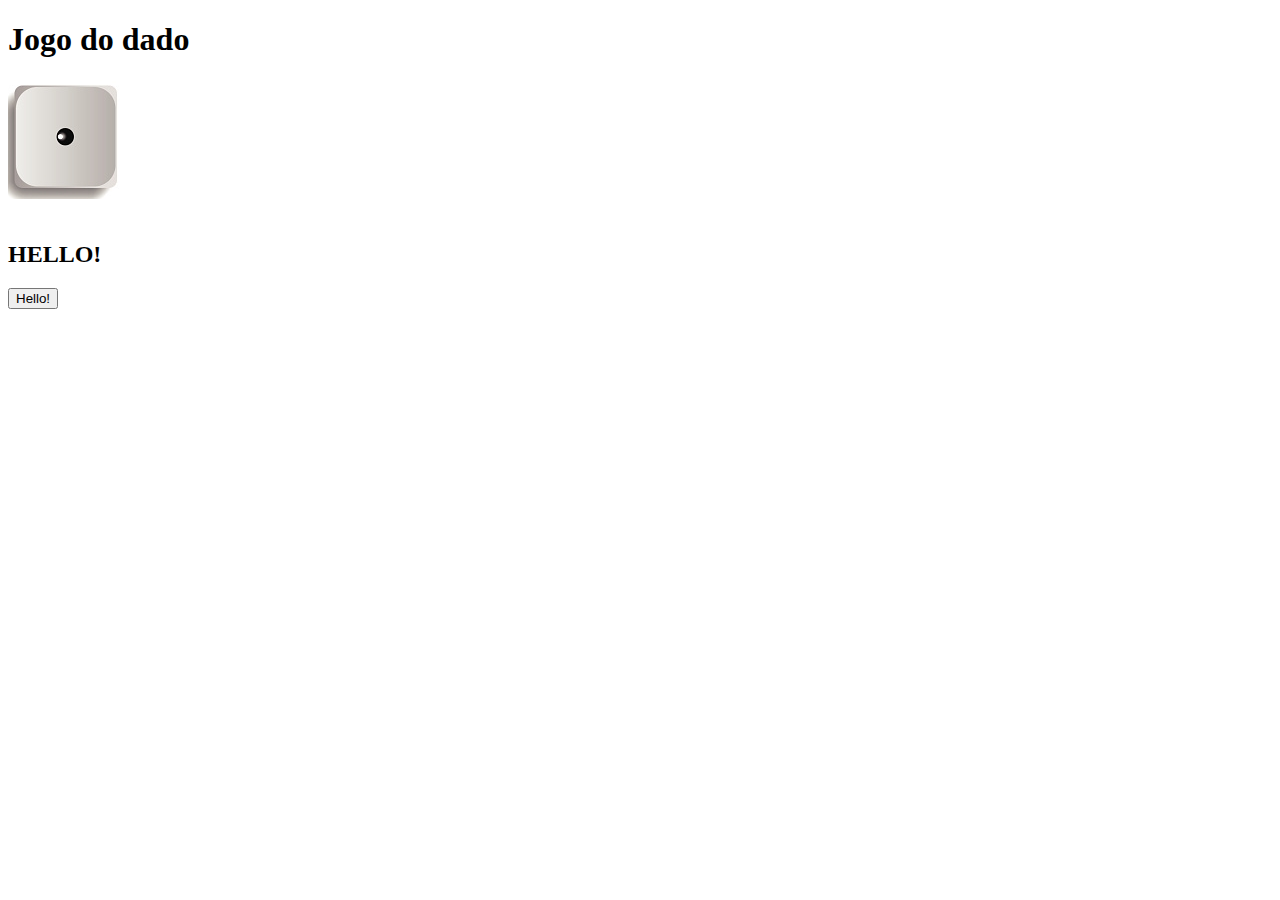
<file: atividades/encontro1/index.html>
<!DOCTYPE html>
<html lang="pt-br">
<head>
    <meta charset="UTF-8">
    <title>JS</title>
</head>
<body>

    <h1>Jogo do dado</h1>
    <img src="imagens/face1.png" alt="Dado" id="face"><br><br>
    <script src="documento.js"></script> 

    <form>
        <input type="button" value="Hello!" onclick="hello()">
        <!--<script>hello()</script>-->
    </form>

</body>
</html>
</file>
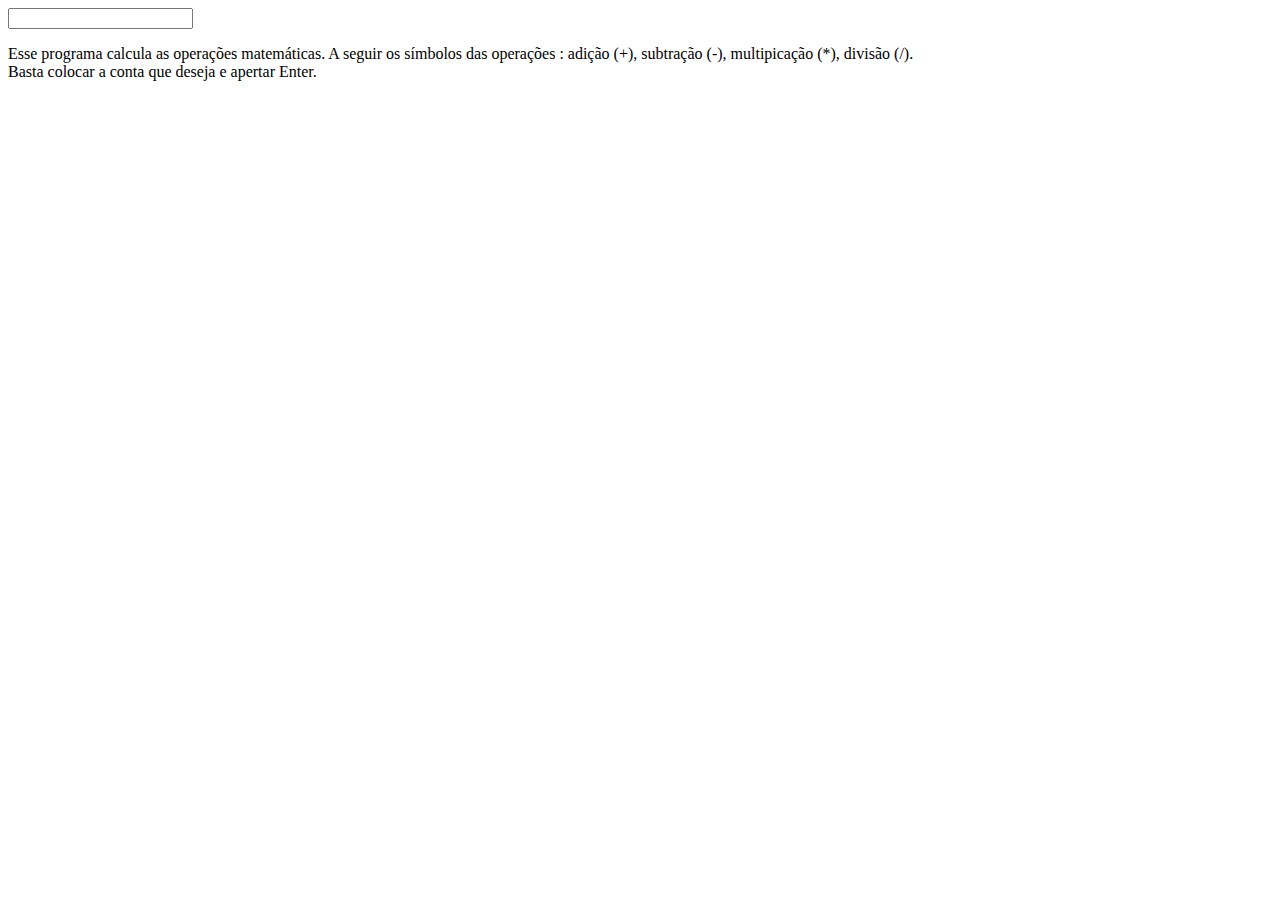
<file: atividades/encontro2/js/index.html>
<!DOCTYPE html>
<html lang="pt-br">
<head>
    <meta charset="UTF-8">
    <title>Calculadora</title>
</head>
<body>

    <script>
        document.body.innerHTML = '<input id=entrada><br><p id=resultado>';
        var entrada = document.getElementById('entrada');
        var resultado = document.getElementById('resultado');
        entrada.addEventListener('keydown', function(event) {if (event.key == "Enter") {resultado.innerHTML = eval(entrada.value);} });
    </script>

<p>Esse programa calcula as operações matemáticas. A seguir os símbolos das operações : adição (+), subtração (-), multipicação (*), divisão (/).<br>
     Basta colocar a conta que deseja e apertar Enter.</p>    

</body>
</html>
</file>
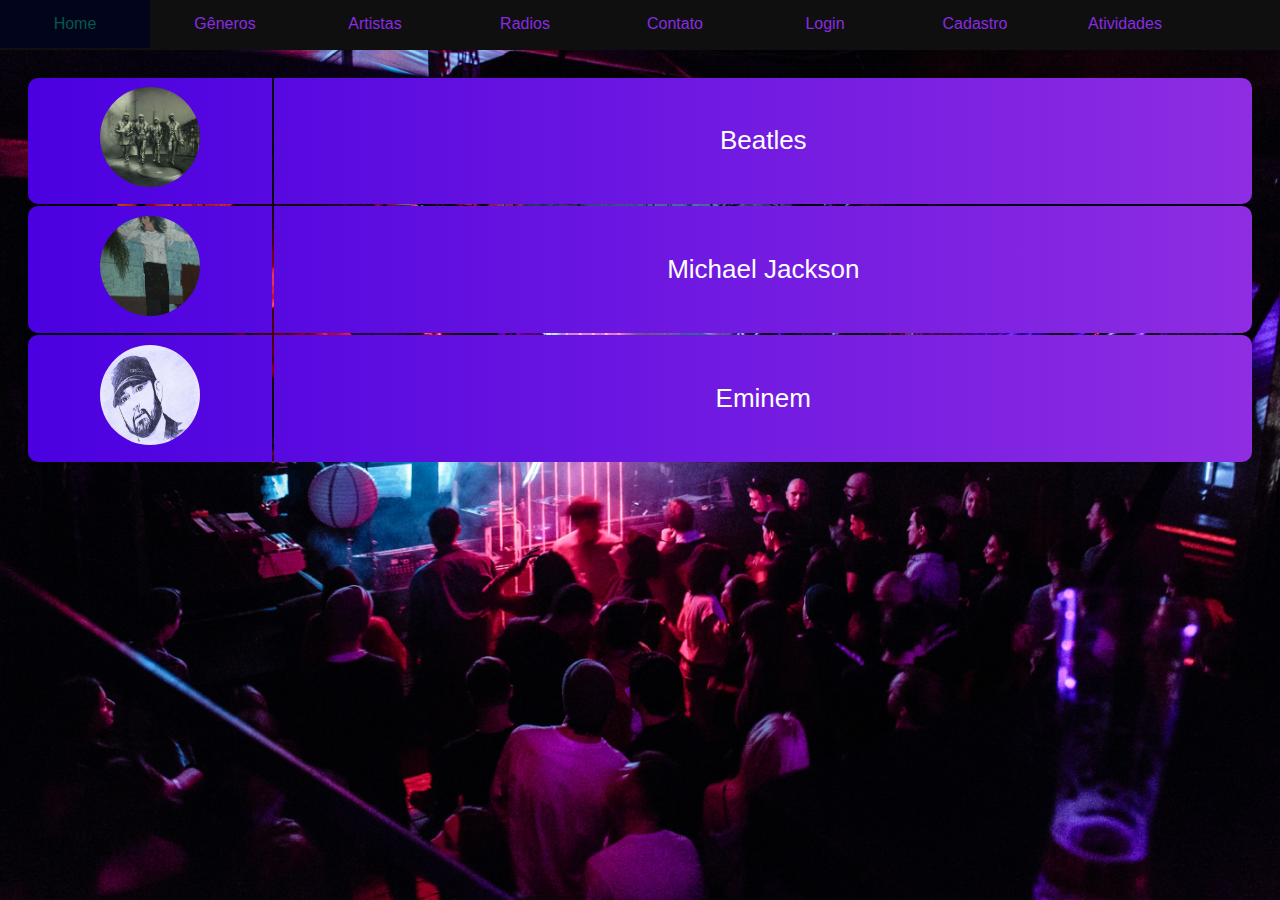
<file: artistas.html>
<!DOCTYPE html>
<html lang="pt-br">
<head>
    <meta charset="UTF-8">
    <title> nMusic </title>
    <link rel="stylesheet" href="estilo.css">
    <link rel="icon" type="image/png" href="img/logo.png"/>
</head>

<body style="background-color: #1f2021;" class="bg2">

    <input type="checkbox" id="bt_menu">
    <label for="bt_menu">&#9776;</label>

    <nav class="menu">
        <ul>
            <li><a href="index.html"> Home </a></li>
            <li><a href="generos.html"> Gêneros </a>
                <ul>
                    <li><a href="#"> Rock </a></li>
                    <li><a href="#"> Pop </a></li>
                    <li><a href="#"> Rap </a></li>
                </ul>
            </li>
            <li><a href="artistas.html"> Artistas </a>
                <ul>
                    <li><a href="#"> Beatles </a></li>
                    <li><a href="#"> Michael Jackson </a></li>
                    <li><a href="#"> Eminen </a></li>
                </ul>
            </li>
            <li><a href="radios.html"> Radios </a></li>
            <li><a href="contato.html"> Contato </a></li>
            <li><a href="login.html"> Login </a></li>
            <li><a href="cadastro.html"> Cadastro </a></li>
            <li><a href="atividades.html"> Atividades </a></li>
        </ul>
    </nav>

    <table class="table-artista">
        <tr>
            <td> <img src="img/beatles.jpg"/> </td>
            <td> <a href="#"> Beatles </a> </td>
        </tr>
        <tr>
            <td> <img src="img/michael.jpg"/> </td>
            <td> <a href="#"> Michael Jackson </a> </td>
        </tr>
        <tr>
            <td> <img src="img/eminem.jpg"/> </td>
            <td> <a href="#"> Eminem </a> </td>
        </tr>
    </table>

</body>
</html>
</file>
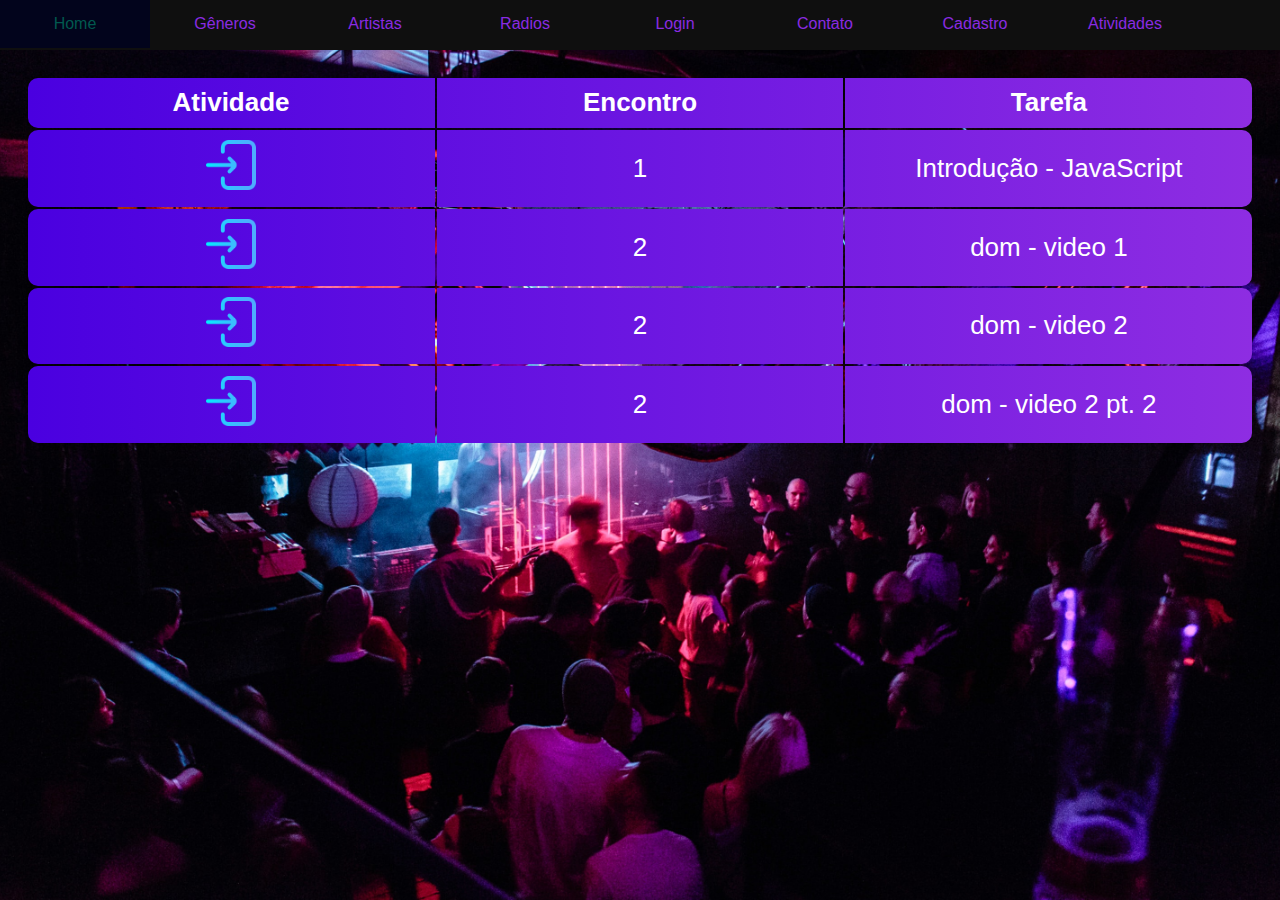
<file: atividades.html>
<!DOCTYPE html>
<html lang="pt-br">

<head>
    <meta charset="UTF-8">
    <title> nMusic </title>
    <link rel="stylesheet" href="estilo.css" />
    <link rel="icon" type="image/png" href="img/logo.png" />
</head>

<body style="background-color: #1f2021;" class="bg2">

    <input type="checkbox" id="bt_menu">
    <label for="bt_menu">&#9776;</label>

    <nav class="menu">
        <ul>
            <li><a href="index.html"> Home </a></li>
            <li><a href="generos.html"> Gêneros </a>
                <ul>
                    <li><a href="#"> Rock </a></li>
                    <li><a href="#"> Pop </a></li>
                    <li><a href="#"> Rap </a></li>
                </ul>
            </li>
            <li><a href="artistas.html"> Artistas </a>
                <ul>
                    <li><a href="#"> Beatles </a></li>
                    <li><a href="#"> Michael Jackson </a></li>
                    <li><a href="#"> Eminen </a></li>
                </ul>
            </li>
            <li><a href="radios.html"> Radios </a></li>
            <li><a href="login.html"> Login </a></li>
            <li><a href="contato.html"> Contato </a></li>
            <li><a href="cadastro.html"> Cadastro </a></li>
            <li><a href="atividades.html"> Atividades </a></li>
        </ul>
    </nav>

    <table class="table-atv">

        <thead>
            <tr>
                <th> Atividade </th>
                <th> Encontro </th>
                <th> Tarefa </th>
            </tr>
        </thead>
        <tr>
            <td> <a href="atividades/encontro1/index.html"><img src="img/enter.png" alt="entrar"></a> </td>
            <td> 1 </td>
            <td> Introdução - JavaScript </td>
        </tr>
        <tr>
            <td> <a href="atividades/encontro2/dom/video1.html"><img src="img/enter.png" alt="entrar"></a> </td>
            <td> 2 </td>
            <td> dom - video 1</td>
        </tr>
        <tr>
            <td> <a href="atividades/encontro2/dom/video2.html"><img src="img/enter.png" alt="entrar"></a> </td>
            <td> 2 </td>
            <td> dom - video 2</td>
        </tr>
        <tr>
            <td> <a href="atividades/encontro2/dom/video22.html"><img src="img/enter.png" alt="entrar"></a> </td>
            <td> 2 </td>
            <td> dom - video 2 pt. 2</td>
        </tr>
    </table>

</body>

</html>
</file>
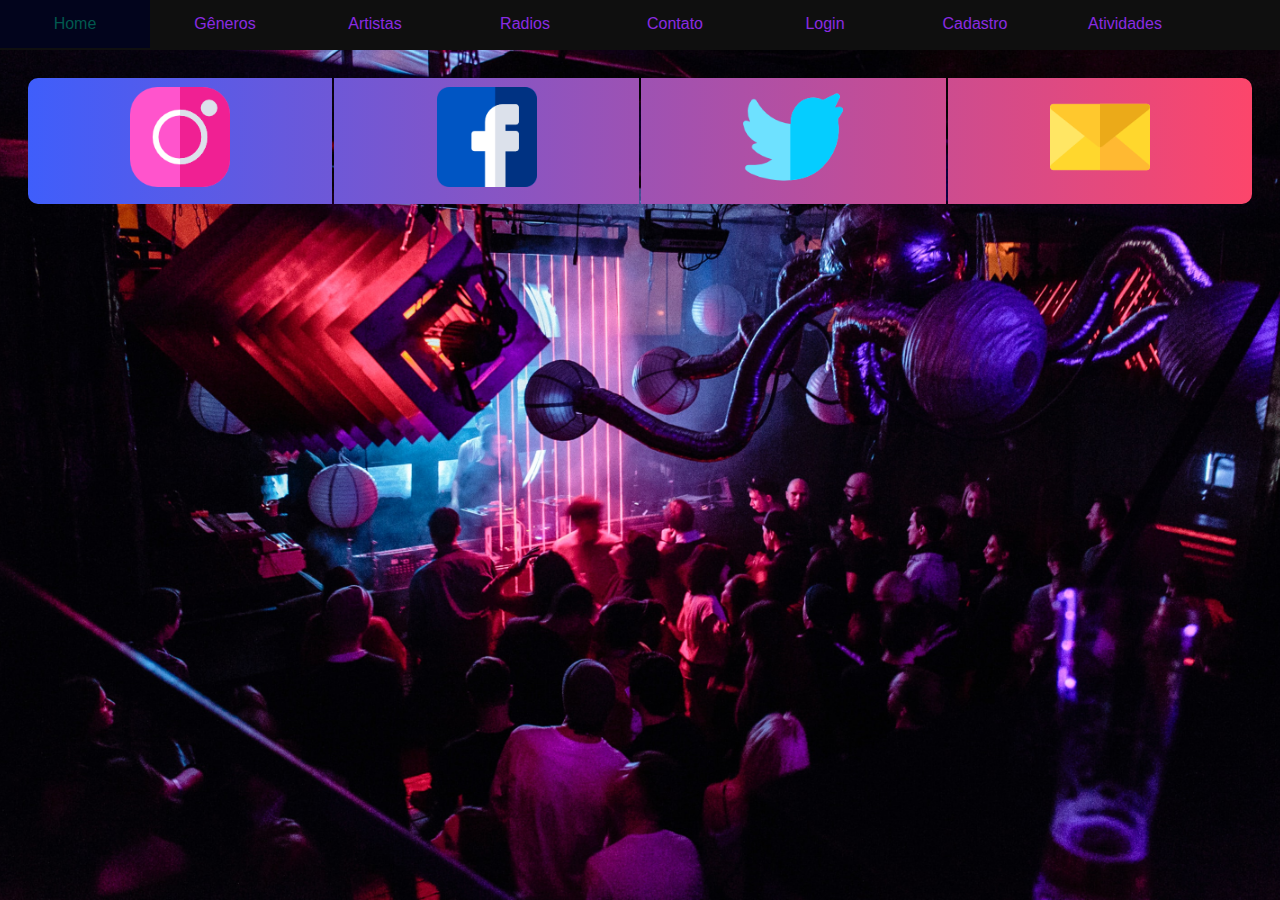
<file: contato.html>
<!DOCTYPE html>
<html lang="pt-br">
<head>
    <meta charset="UTF-8">
    <title> nMusic </title>
    <link rel="stylesheet" href="estilo.css">
    <link rel="icon" type="image/png" href="img/logo.png"/>
</head>

<body style="background-color: #1f2021;" class="bg2">

    <input type="checkbox" id="bt_menu">
    <label for="bt_menu">&#9776;</label>

    <nav class="menu">
        <ul>
            <li><a href="index.html"> Home </a></li>
            <li><a href="generos.html"> Gêneros </a>
                <ul>
                    <li><a href="#"> Rock </a></li>
                    <li><a href="#"> Pop </a></li>
                    <li><a href="#"> Rap </a></li>
                </ul>
            </li>
            <li><a href="artistas.html"> Artistas </a>
                <ul>
                    <li><a href="#"> Beatles </a></li>
                    <li><a href="#"> Michael Jackson </a></li>
                    <li><a href="#"> Eminen </a></li>
                </ul>
            </li>
            <li><a href="radios.html"> Radios </a></li>
            <li><a href="contato.html"> Contato </a></li>
            <li><a href="login.html"> Login </a></li>
            <li><a href="cadastro.html"> Cadastro </a></li>
            <li><a href="atividades.html"> Atividades </a></li>
        </ul>
    </nav>

    <table class="table-contatos">
        <tr>
            <td> <a href="#"><img src="img/instagram.png"> </a> </td>
            <td> <a href="#"><img src="img/facebook.png"> </a> </td>
            <td> <a href="#"><img src="img/twitter.png"> </a> </td>
            <td> <a href="#"><img src="img/email.png"> </a> </td>
        </tr>
    </table>

</body>
</html>
</file>
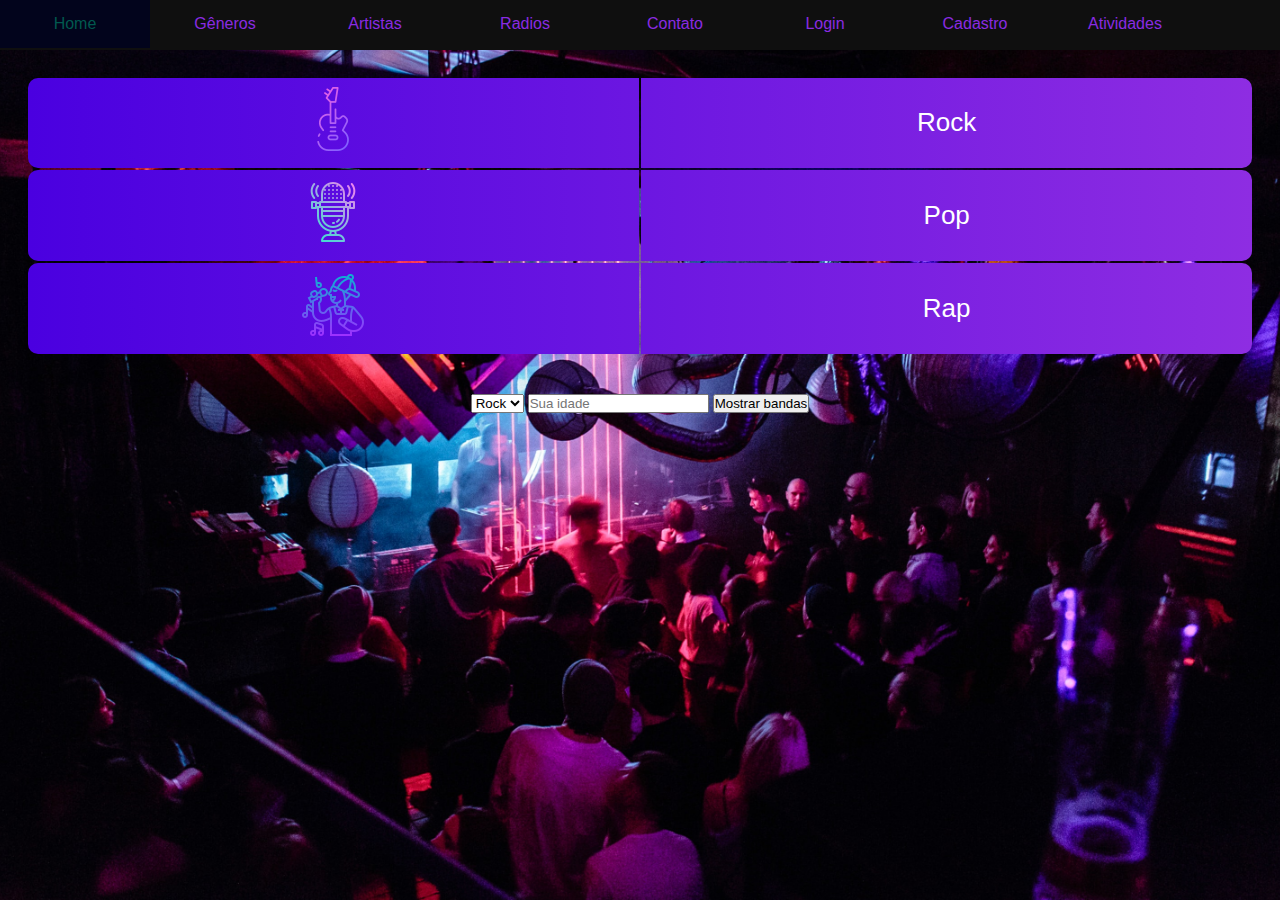
<file: generos.html>
<!DOCTYPE html>
<html lang="pt-br">
<head>
    <meta charset="UTF-8">
    <title> nMusic </title>
    <link rel="stylesheet" href="estilo.css">
    <link rel="icon" type="image/png" href="img/logo.png"/>
</head>

<body style="background-color: #1f2021;" class="bg2">

    <input type="checkbox" id="bt_menu">
    <label for="bt_menu">&#9776;</label>

    <nav class="menu">
        <ul>
            <li><a href="index.html"> Home </a></li>
            <li><a href="generos.html"> Gêneros </a>
                <ul>
                    <li><a href="#"> Rock </a></li>
                    <li><a href="#"> Pop </a></li>
                    <li><a href="#"> Rap </a></li>
                </ul>
            </li>
            <li><a href="artistas.html"> Artistas </a>
                <ul>
                    <li><a href="#"> Beatles </a></li>
                    <li><a href="#"> Michael Jackson </a></li>
                    <li><a href="#"> Eminen </a></li>
                </ul>
            </li>
            <li><a href="radios.html"> Radios </a></li>
            <li><a href="contato.html"> Contato </a></li>
            <li><a href="login.html"> Login </a></li>
            <li><a href="cadastro.html"> Cadastro </a></li>
            <li><a href="atividades.html"> Atividades </a></li>
        </ul>
    </nav>

    <table class="table-genero">
        <tr>
            <td> <img src="img/guitar.png"/> </td>
            <td> <a href="#"> Rock </a> </td>
        </tr>
        <tr>
            <td> <img src="img/microphone.png"/> </td>
            <td> <a href="#"> Pop </a> </td>
        </tr>
        <tr>
            <td> <img src="img/singing.png"/> </td>
            <td> <a href="#"> Rap </a> </td>
        </tr>
    </table>

    <div id="bandas">
        <select id="banda">
            <option value="rock"> Rock </option>
            <option value="pop"> Pop </option>
            <option value="rap"> Rap </option>
        </select>
        <input type="number" placeholder="Sua idade" name="idade" id="idade" />
        <button onclick="mostra()"> Mostrar bandas </button>
        <div id="video"></div>
    </div>

    <script src="bandas.js"></script>

</body>
</html>
</file>
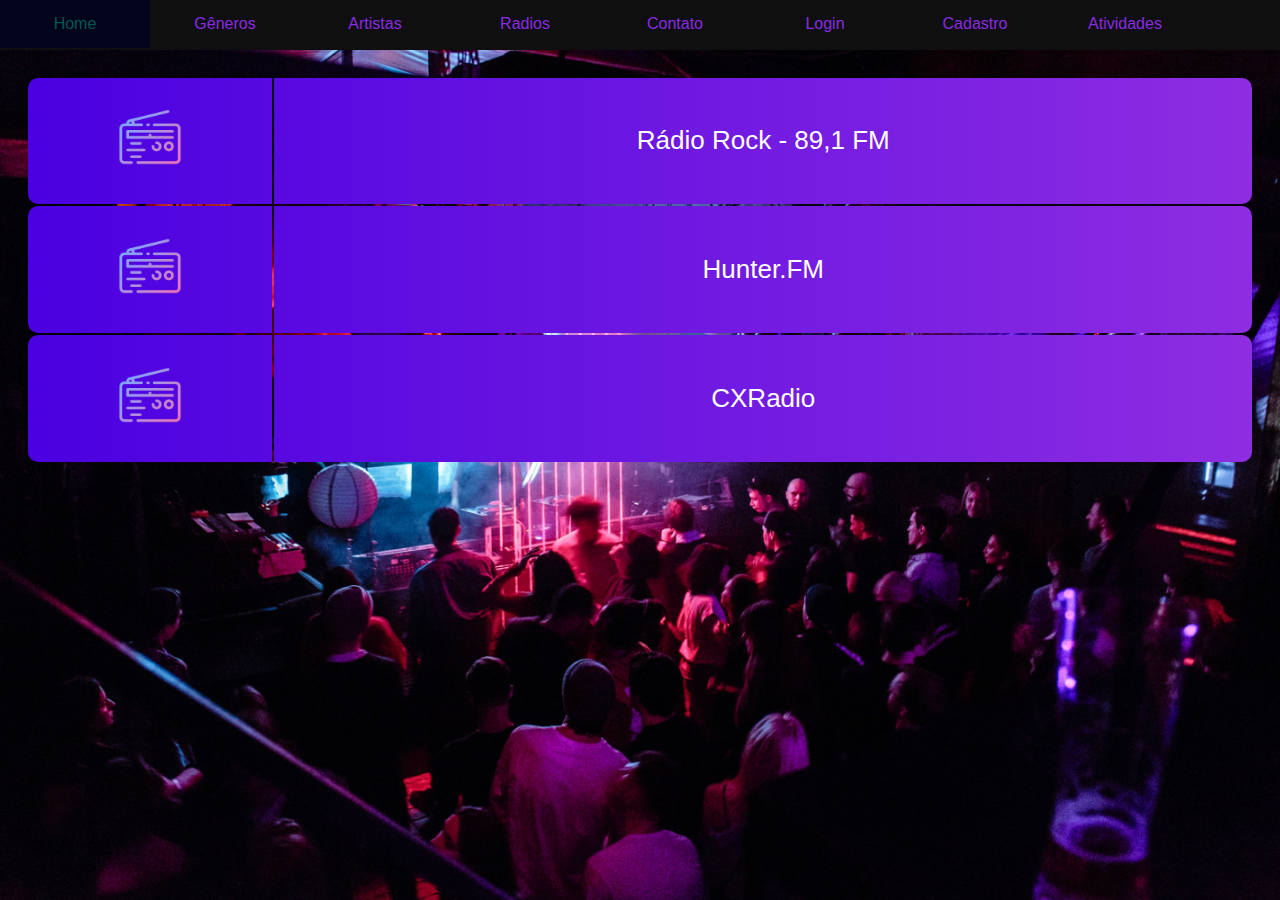
<file: radios.html>
<!DOCTYPE html>
<html lang="pt-br">
<head>
    <meta charset="UTF-8">
    <title> nMusic </title>
    <link rel="stylesheet" href="estilo.css">
    <link rel="icon" type="image/png" href="img/logo.png"/>
</head>

<body style="background-color: #1f2021;" class="bg2">

    <input type="checkbox" id="bt_menu">
    <label for="bt_menu">&#9776;</label>

    <nav class="menu">
        <ul>
            <li><a href="index.html"> Home </a></li>
            <li><a href="generos.html"> Gêneros </a>
                <ul>
                    <li><a href="#"> Rock </a></li>
                    <li><a href="#"> Pop </a></li>
                    <li><a href="#"> Rap </a></li>
                </ul>
            </li>
            <li><a href="artistas.html"> Artistas </a>
                <ul>
                    <li><a href="#"> Beatles </a></li>
                    <li><a href="#"> Michael Jackson </a></li>
                    <li><a href="#"> Eminen </a></li>
                </ul>
            </li>
            <li><a href="radios.html"> Radios </a></li>
            <li><a href="contato.html"> Contato </a></li>
            <li><a href="login.html"> Login </a></li>
            <li><a href="cadastro.html"> Cadastro </a></li>
            <li><a href="atividades.html"> Atividades </a></li>
        </ul>
    </nav>

    <table class="table-artista">
        <tr>
            <td> <img src="img/radio.png"/> </td>
            <td> <a href="https://www.radiorock.com.br"> Rádio Rock - 89,1 FM </a> </td>
        </tr>
        <tr>
            <td> <img src="img/radio.png"/> </td>
            <td> <a href="https://hunter.fm/pop"> Hunter.FM </a> </td>
        </tr>
        <tr>
            <td> <img src="img/radio.png"/> </td>
            <td> <a href="https://www.cxradio.com.br/radio/rap-brasil"> CXRadio </a> </td>
        </tr>
    </table>

</body>
</html>
</file>
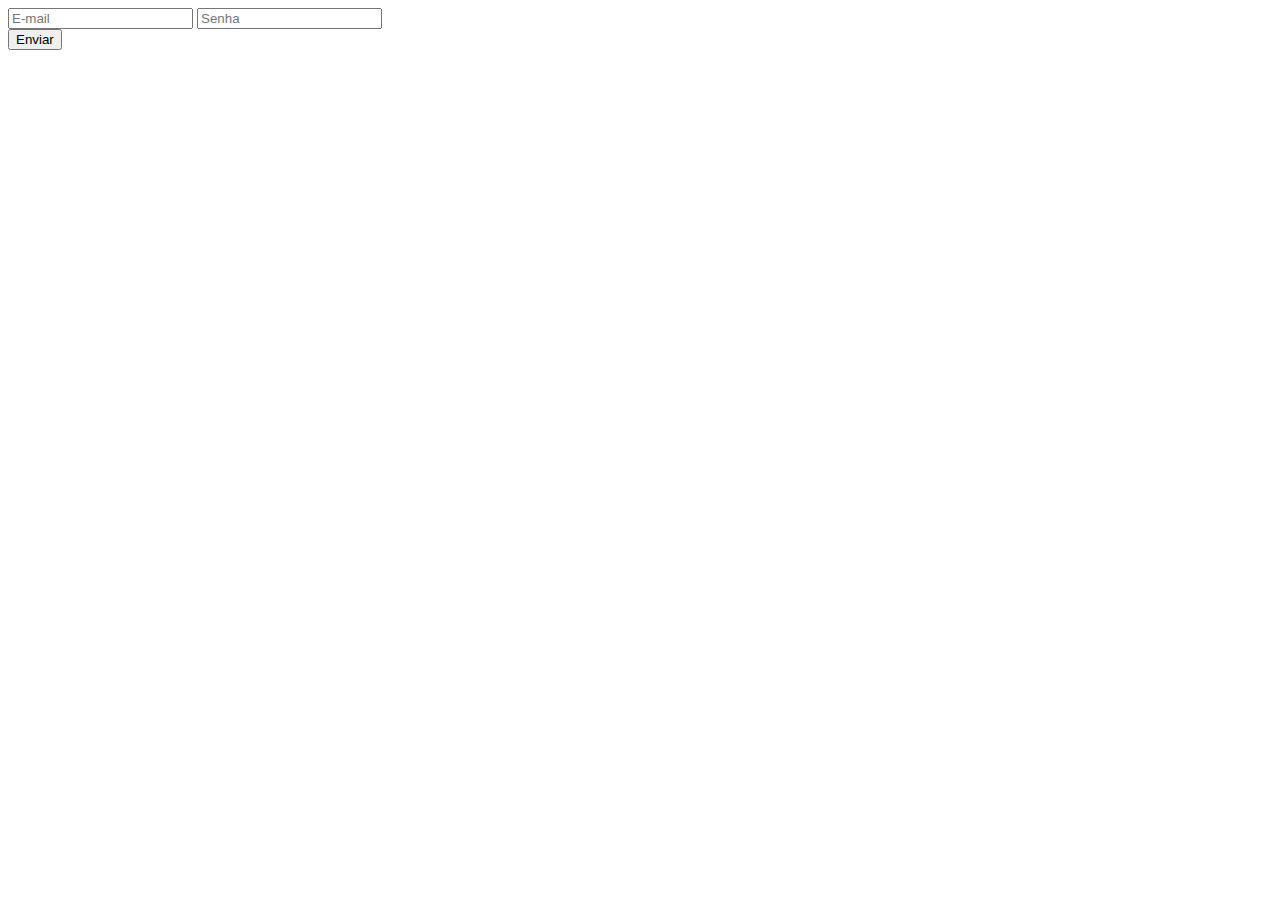
<file: Recaptcha/recaptcha2/recaptcha.html>
<!DOCTYPE html>
<html lang="pt-br">
<head>
    <meta charset="UTF-8">
    <title> Recaptcha Teste </title>
    <script src="https://google.com/recaptcha/api.js"></script>
</head>
<body>
    
    <form action="verificar.php">
        <input type="email" name="email" placeholder="E-mail">
        <input type="password" name="senha" placeholder="Senha">
        <div class="row">
            <div class="g-recaptcha" data-sitekey=""> </div>
        </div>
        <button type="submits"> Enviar </button>
    </form>

</body>
</html>
</file>
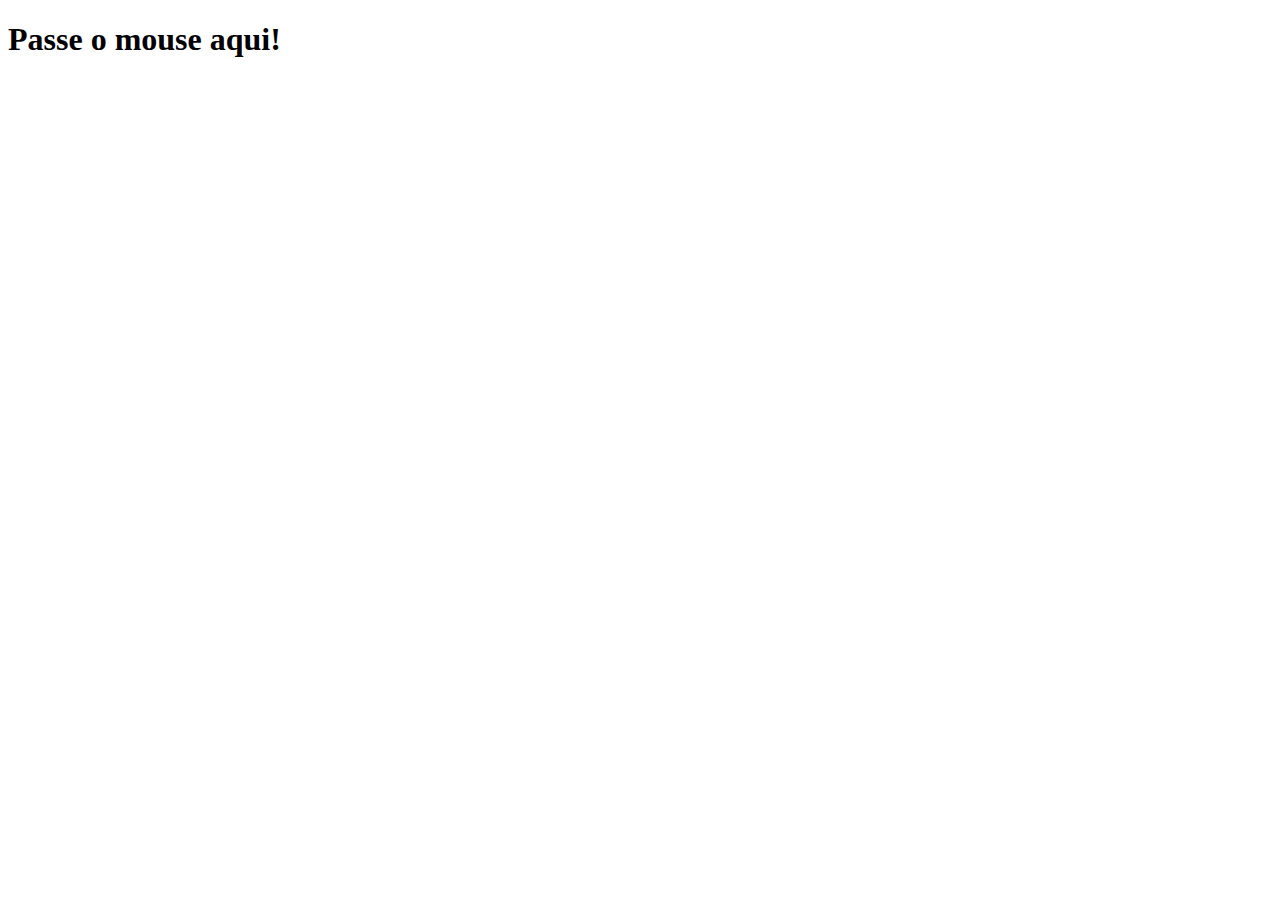
<file: atividades/encontro2/dom/video1.html>
<!DOCTYPE html>
<html lang="pt-br">
<head>
    <meta charset="UTF-8">
    <meta http-equiv="X-UA-Compatible" content="IE=edge">
    <meta name="viewport" content="width=device-width, initial-scale=1.0">
    <title>DOM</title>
</head>

<body> <!--onload="funcao()"-->
    
    <!--<p id="demo"></p>
    <p class="exemplo"></p>
    <p class="exemplo"></p>
    <p class="exemplo"></p>
    <div class="exemplo"></div>
    <img id="imagem" src="imagem.jpg" alt="Imagem01">
    <p id="demo">Texto</p>
    <h1 onclick="this.innerHTML = 'Bem-mandado!'">Clique aqui!</h1>
    <h1 onclick="funcao(this)">Clique aqui!</h1>
    <h1 id="demo">Clique aqui!</h1>-->

    <!--<select name="" id="demo" onchange="funcao()">
        <option value="opcao1">opção 1</option>
        <option value="opcao2">opção 2</option>
        <option value="opcao3">opção 3</option>
    </select>-->

    <!--<input type="text" id="demo" onchange="funcao()">-->

    <h1 id="demo" onmouseover="funcao1(this)" onmouseout="funcao2(this)">Passe o mouse aqui!</h1>

    <script>
        /*document.getElementById('demo').innerHTML = 'Texto';
        console.log(document.getElementsByTagName('p'));
        console.log(document.getElementsByClassName('exemplo'));
        var x = document.getElementsByClassName('exemplo');
        x[0].innerHTML = 'Texto 0';
        x[1].innerHTML = 'Texto 1';
        x[2].innerHTML = 'Texto 2';
        var x = document.querySelectorAll('p.exemplo');
        console.log(x);
        var x = document.querySelectorAll('div.exemplo');
        console.log(x);
        document.write('Teste');
        document.getElementById('imagem').alt = "Imagem02";
        document.getElementById('demo').style.color = 'purple';

        function funcao(elemento){
            elemento.innerHTML = 'Obrigado!';
        }
        document.getElementById('demo').onclick = funcao;

        function funcao(){
            document.getElementById('demo').innerHTML = 'Thanks!';
        }
        document.getElementById('demo').onclick = funcao;*/

        /*function funcao(){
            alert('Opção alterada');
        }
        document.getElementById('demo').onclick = funcao;*/

        function funcao1(elemento){
            elemento.innerHTML = 'Ok, mouse sobre o elemento!';
        }

        function funcao2(elemento){
            elemento.innerHTML = 'Passe o mouse aqui!';
        }
        
    </script>

</body>
</html>
</file>
<file: estilo.css>
*{
    margin: 0;
    padding: 0;
}

#bg-index {
    background: url(img/bg.jpg) fixed bottom;
    background-size: cover;
}

.bg2 {
    background: url(img/bg2.jpg) fixed top;
    background-size: cover;
}

.menu{
    width: 100%;
    height: 50px;
    background-color: #0f0f0f;
    font-family: Arial, Helvetica, sans-serif;
}

.menu ul{
    list-style: none;
    position: relative;
}

.menu ul li{
    width: 150px;
    float: left;
}

.menu a{
    padding: 15px;
    display: block;
    text-decoration: none;
    text-align: center;
    background-color: #0f0f0f;
    color: blueviolet;
}

.menu ul ul{
    position: absolute;
    visibility: hidden;
}

.menu ul li:hover ul{
    visibility: visible;
}

.menu a:hover{
    background-color: #02041c;
    color: #01594f;
}

.menu ul ul li{
    float: none;
    border-bottom: solid 3px #02041c; 
}

.menu ul ul li a{
    background-color: #080838;
}

label[for="bt_menu"]{
    padding: 4px;
    background-color: #312c2c;
    color: #0a0a0d;
    font-family: Arial, Helvetica, sans-serif;
    text-align: center;
    font-size: 20px;
    cursor: pointer;
    width: 25px;
    height: 25px;
}

#bt_menu{
    display: none;
}

label[for="bt_menu"]{
    display: none;
}

/* Tabela de generos */

.table-genero {
    margin: 2% 2%;
    width: 96%;
}

.table-genero tr {
    background: linear-gradient(to left, #8e2de2, #4a00e0);
}

.table-genero tr td {
    width: 50%;
    text-align: center;
    padding: .8%;
    border-radius: 0 10px 10px 0;
    
}

.table-genero tr td:first-child {
    border-radius: 10px 0 0 10px;
}

.table-genero tr td img {
    height: 100%;
}

.table-genero tr td a {
    font-family: Arial, Helvetica, sans-serif;
    font-size: 26px;
    color: white;
    text-decoration: none;
}

/* Tabela de artista */

.table-artista {
    margin: 2% 2%;
    width: 96%;
}

.table-artista tr {
    background: linear-gradient(to left, #8e2de2, #4a00e0);
}

.table-artista tr td {
    width: 80%;
    text-align: center;
    padding: .8%;
    border-radius: 0 10px 10px 0;
    
}

.table-artista tr td:first-child {
    width: 20%;
    border-radius: 10px 0 0 10px;
}

.table-artista tr td img {
    height: 100px;
    width: 100px;
    object-fit: cover;
    border-radius: 50%;
}

.table-artista tr td a {
    font-family: Arial, Helvetica, sans-serif;
    font-size: 26px;
    color: white;
    text-decoration: none;
}

/* Tabela contatos */

.table-contatos {
    margin: 2% 2%;
    width: 96%;
}

.table-contatos tr {
    background: linear-gradient(-90deg, #FC466B 0%, #3F5EFB 100%);
}

.table-contatos tr td {
    width: 25%;
    text-align: center;
    padding: .8%;    
}

.table-contatos tr td:first-child {
    border-radius: 10px 0 0 10px;
}

.table-contatos tr td:last-child {
    border-radius: 0 10px 10px 0;
}

.table-contatos tr td img {
    height: 100px;
    width: 100px;
    object-fit: cover;
}

.table-contatos tr td a {
    font-family: Arial, Helvetica, sans-serif;
    font-size: 26px;
    color: white;
    text-decoration: none;
}

/* Tabela de atividade */

.table-atv {
    margin: 2% 2%;
    width: 96%;
}

.table-atv tr {
    background: linear-gradient(to left, #8e2de2, #4a00e0);
}

.table-atv tr td, thead th {
    width: 33.33%;
    text-align: center;
    padding: .8%;    
}

.table-atv tr td:first-child, thead th:first-child {
    border-radius: 10px 0 0 10px;
}

.table-atv tr td:last-child, thead th:last-child {
    border-radius: 0 10px 10px 0;
}


.table-atv tr td img {
    height: 50px;
    object-fit: cover;
}

.table-atv tr td a, th, td {
    font-family: Arial, Helvetica, sans-serif;
    font-size: 26px;
    color: white;
    text-decoration: none;
}

/* Formulário de cadastro */

#form-cadastro {
    text-align: center;
    width: 70%;
    margin: 2% auto;
    padding: 1%;
    background: linear-gradient(-90deg, #FC466B 0%, #3F5EFB 100%);
    border-radius: 20px;
}

#form-cadastro input {
    width: 60%;
    margin: 0 auto 1% auto;
    padding: 1%;
    background: none;
    color: white;
    border: none;
    border-bottom: 2px solid #0dca55;
}

#form-cadastro input::placeholder {
    color: white;
}

#form-cadastro input:focus {
    border: none;
    outline: 0;
    border-bottom: 2px solid #d6c20d;
}

#form-cadastro button {
    width: 50%;
    margin: 2% 0;
    padding: 1%;
    border: none;
    border-radius: 8px;
    color: white;
    font-size: 22px;
    background: linear-gradient(90deg, #00C9FF 0%, #92FE9D 100%);
}

/* Achar bandas */

#bandas {
    text-align: center;
    width: 70%;
    margin: 2% auto;
    padding: 1%;
}

#banda {
    margin-bottom: 2%;
}

@media(max-width:800px){
    
    label[for="bt_menu"]{
        display: block;
    }

    #bt_menu:checked ~ .menu{
        margin-left: 0;
    }

    .menu{
        margin-top: 2px;
        margin-left: -100%;
        transition: all .4s;
    }

    .menu ul li{
        width: 100%;
        float: none;
    }

    .menu ul ul{
        position: static;
        overflow: hidden;
        max-height: 0;
        transition: all .4s;
    }
    
    .menu ul li:hover ul{
        height: auto;
        max-height: 200px;
    }

}
</file>
